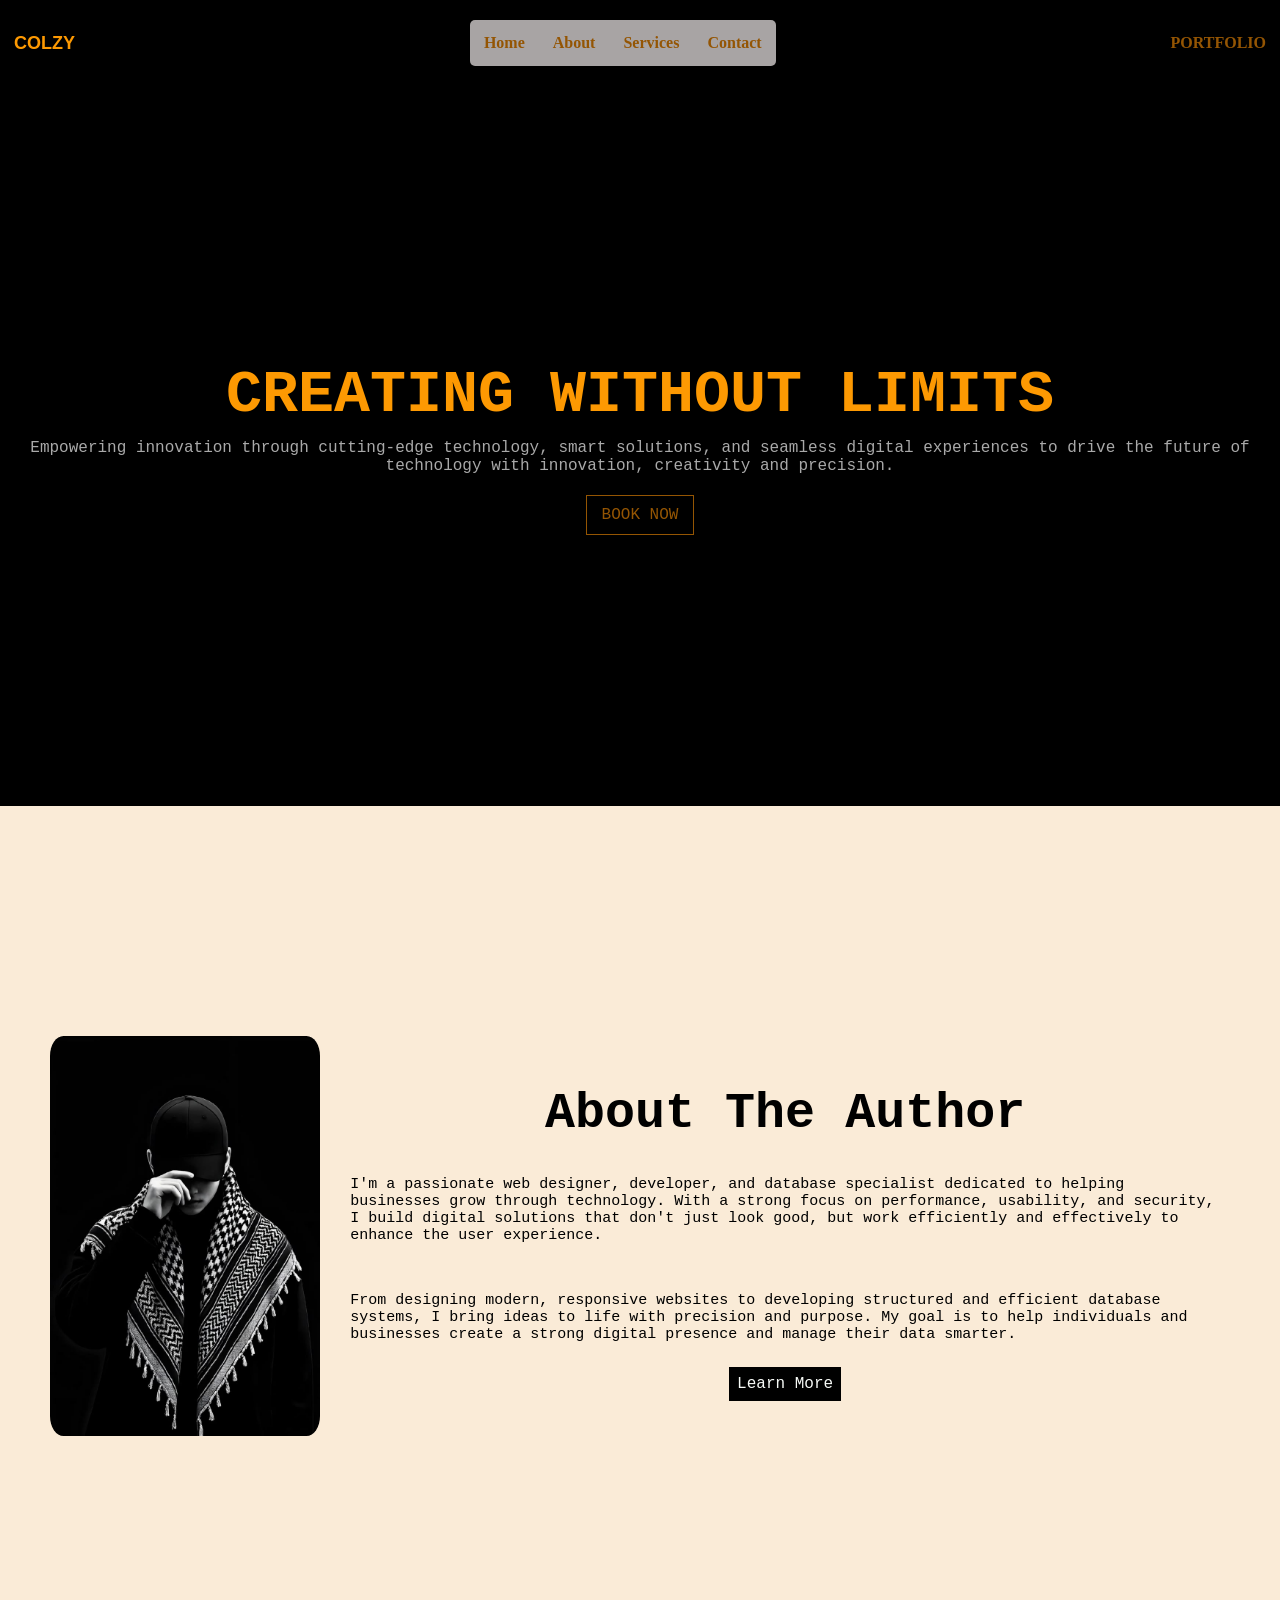
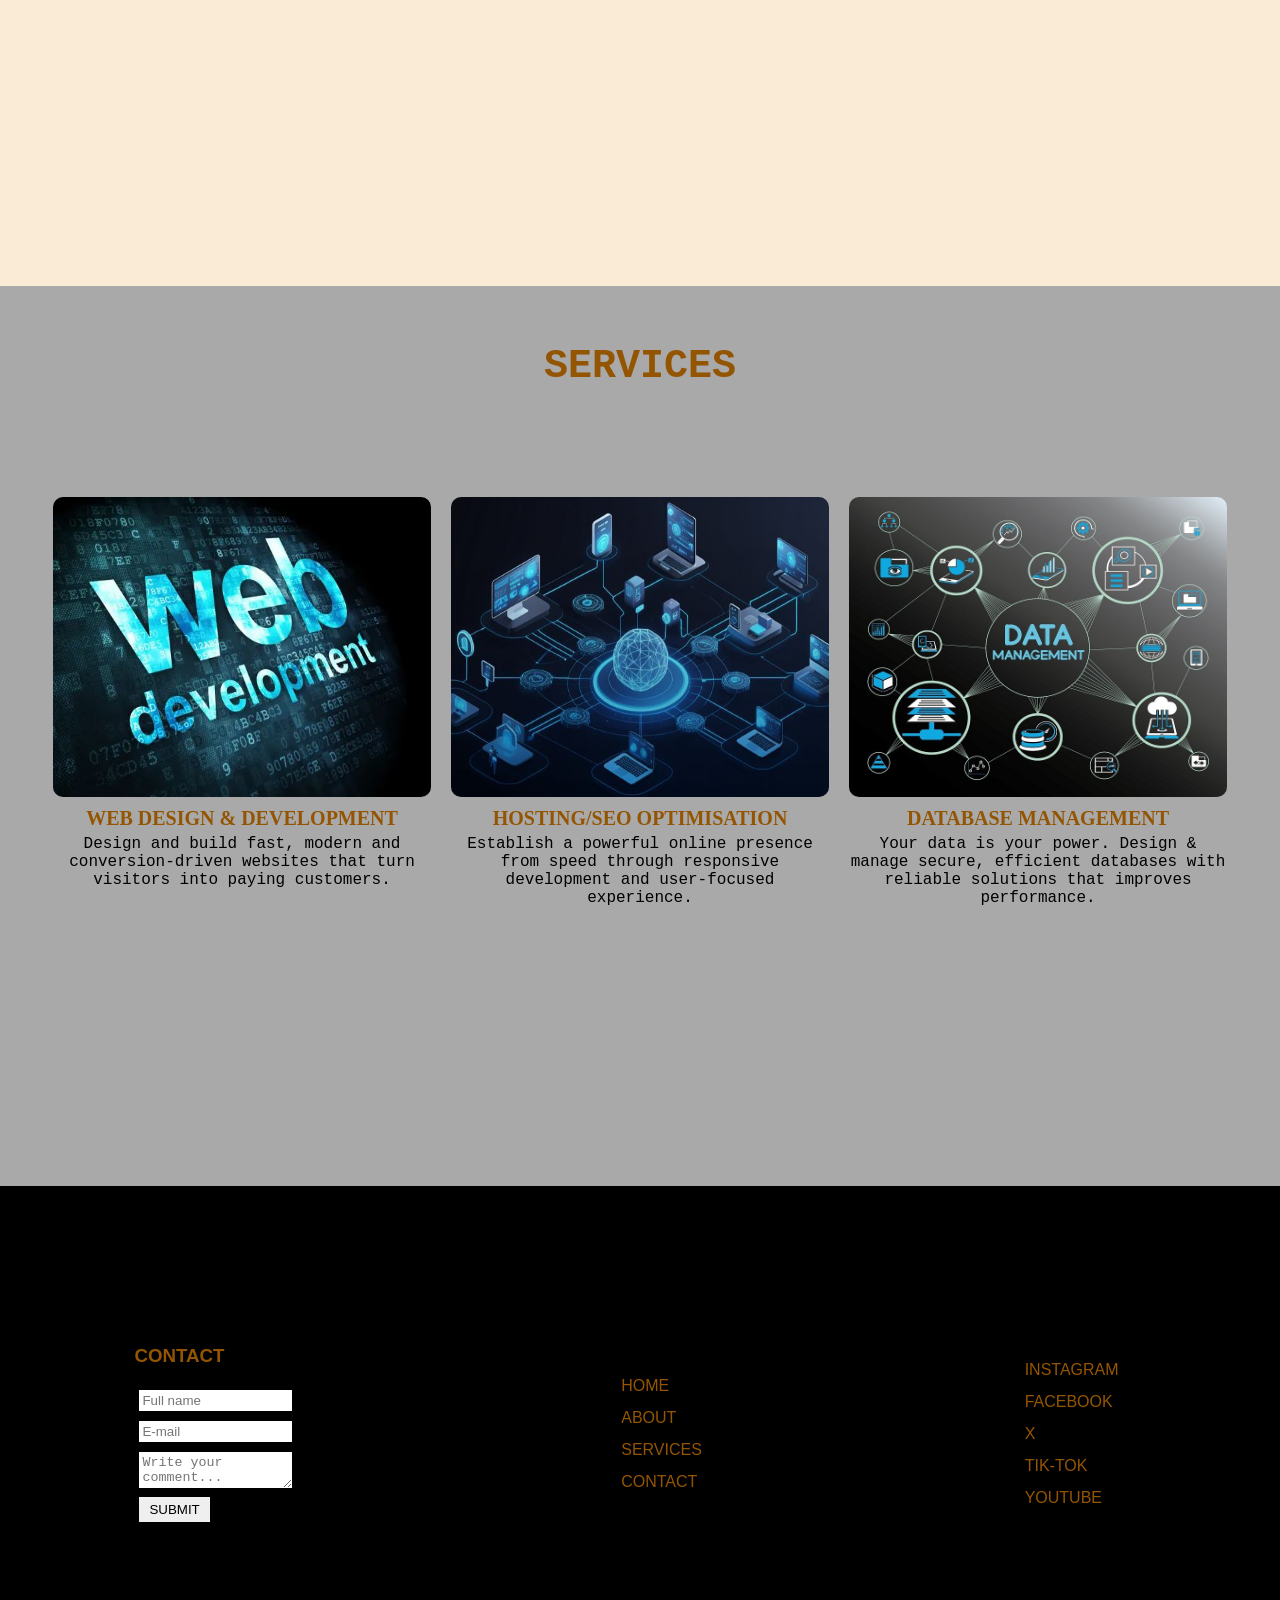
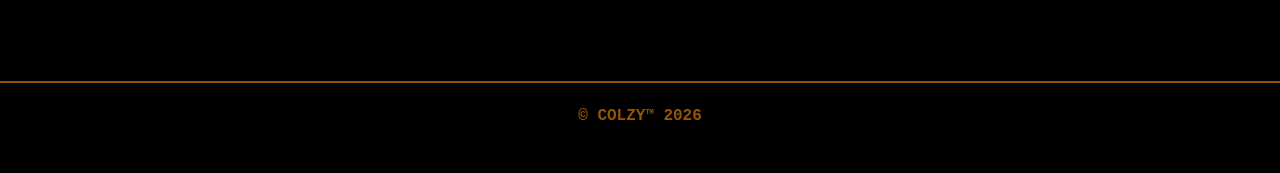
<file: index.html>
<!DOCTYPE html>
<html lang="en">
<head>
    <meta charset="UTF-8">
    <meta name="viewport" content="width=device-width, initial-scale=1.0">
    <title>HTML TEMPLATE</title>
    <link rel="shortcut icon" href="favicon.ico" type="image/x-icon">
    <link rel="stylesheet" href="style.css">
</head>
<body>
    <!-- page header -->
     <header class="header">
     <!-- NAVIGATION BAR WITH LOGO, NAV MENU AND LINK TO MY PORTFOLIO -->
      <nav class="nav">
        <!-- logo -->
        <a class="logo" href="index.html"><strong>colzy</strong></a>
        <!-- navigation menu -->
         <ul class="nav-menu">
            <li class="nav-item"><a class="nav-link" href="index.html">home</a></li>
            <li class="nav-item"><a class="nav-link" href="pages/about/about.html">about</a></li>
            <li class="nav-item"><a class="nav-link" href="pages/services/services.html">services</a></li>
            <li class="nav-item"><a class="nav-link" href="pages/contact/contact.html">contact</a></li>
         </ul>
         <!-- PORTFOLIO LINK -->
          <a href="#" class="nav-button">portfolio</a>
      </nav>
    </header>
    <main>
        <!-- HERO SECTION WITH A CALL TO ACTION BUTTON -->
        <section>
            <div class="hero-section">
                <div class="content">
                    <h1 class="hero-header">creating without limits</h1>
                    <p class="description">
                    Empowering innovation through cutting-edge technology, smart solutions, and seamless digital experiences to 
                    drive the future of technology with innovation, creativity and precision.
                </p>
                <a href="#" class="hero-btn">book now</a>
                </div>
            </div>
        </section>
            
        <!-- ABOUT -->
        <section>
            <div class="about">
                <img class="about-img" src="assets/images/download.jpg" alt="about">
                <div class="content">
                    <h1 class="about-header">about the author</h1>
                    <p class="about-description">I'm a passionate web designer, developer, and database specialist dedicated to helping
                        businesses grow through technology. With a strong focus on performance, usability, and security, I build digital 
                        solutions that don't just look good, but work efficiently and effectively to enhance the user experience. 
                    </p>
                    <p class="about-description">
                        From designing modern, responsive websites to developing structured and efficient database systems, I bring ideas to
                        life with precision and purpose. My goal is to help individuals and businesses create a strong digital presence and manage
                        their data smarter.
                    </p>
                    <a class="about-link" href="pages/about/about.html">learn more</a>
                </div>
            </div>
        </section>

        <!-- services -->
        <section class="services-section">
            <h1 class="serv-header">services</h1>
            <div class="services-container">
                <div class="services-item">
                <img class="services-img" src="assets/images/webdevt.jpg" alt="services">
                <h1 class="services-header">web design & development</h1>
                <p class="services-description">Design and build fast, modern and conversion-driven websites that turn visitors into paying customers.</p>
            </div>
            <div class="services-item">
                <img class="services-img" src="assets/images/seo.jpg" alt="services">
                <h1 class="services-header">Hosting/SEO Optimisation</h1>
                <p class="services-description">Establish a powerful online presence from speed through responsive development and user-focused experience.</p>
            </div>
            <div class="services-item">
                <img class="services-img" src="assets/images/dbms.jpg" alt="services">
                <h1 class="services-header">Database Management</h1>
                <p class="services-description">Your data is your power. Design & manage secure, efficient databases with reliable solutions that improves performance. </p>
            </div>
            </div>
         </section>
    </main>
    <!-- FOOTER PAGE -->
    <footer class="footer-container">
        <div class="footer-form">
            <form action="">
                <h3>CONTACT</h3>
                <br>
                <input type="text" placeholder="Full name">
                <br>
                <input type="text" placeholder="E-mail">
                <br>
                <textarea name="comment" id="comment" placeholder="Write your comment..."></textarea>
                <br>
                <button class="button" type="submit">submit</button>
            </form>
        </div>
        <!-- footer navigation -->
            <ul class="footer-nav">
                <li class="footer-item">
                    <a href="index.html" class="footer-link">home</a>
                </li>
                <li class="footer-item">
                    <a href="pages/about/about.html" class="footer-link">about</a>
                </li>
                <li class="footer-item">
                    <a href="pages/services/services.html" class="footer-link">services</a>
                </li>
                <li class="footer-item">
                    <a href="pages/contact/contact.html" class="footer-link">contact</a>
                </li>
            </ul>
        <!-- footer-icons -->
         <!-- social links -->
            <ul class="social-links">
                <li class="footer-item">
                    <a class="footer-link" href="https://www.instagram.com/colzyltd/">instagram</a>
                </li>
                <li class="footer-item">
                    <a class="footer-link" href="https://www.facebook.com/share/1GoiSJbEB9/">facebook</a>
                </li>
                <li class="footer-item">
                    <a class="footer-link" href="https://www.x.com/colzy_ltd">X</a>
                </li>
                <li class="footer-item">
                    <a class="footer-link" href="https://www.tiktok.com/@colzy_ok">tik-tok</a>
                </li>
                <li class="footer-item">
                    <a class="footer-link" href="">youtube</a>
                </li>
            </ul>
          </div>
        </footer>
        <hr class="divider">
        <div class="footer-content">
            &copy; COLZY<sup class="footer-mark">tm</sup> 2026
        </div>
</body>
</html>
</file>
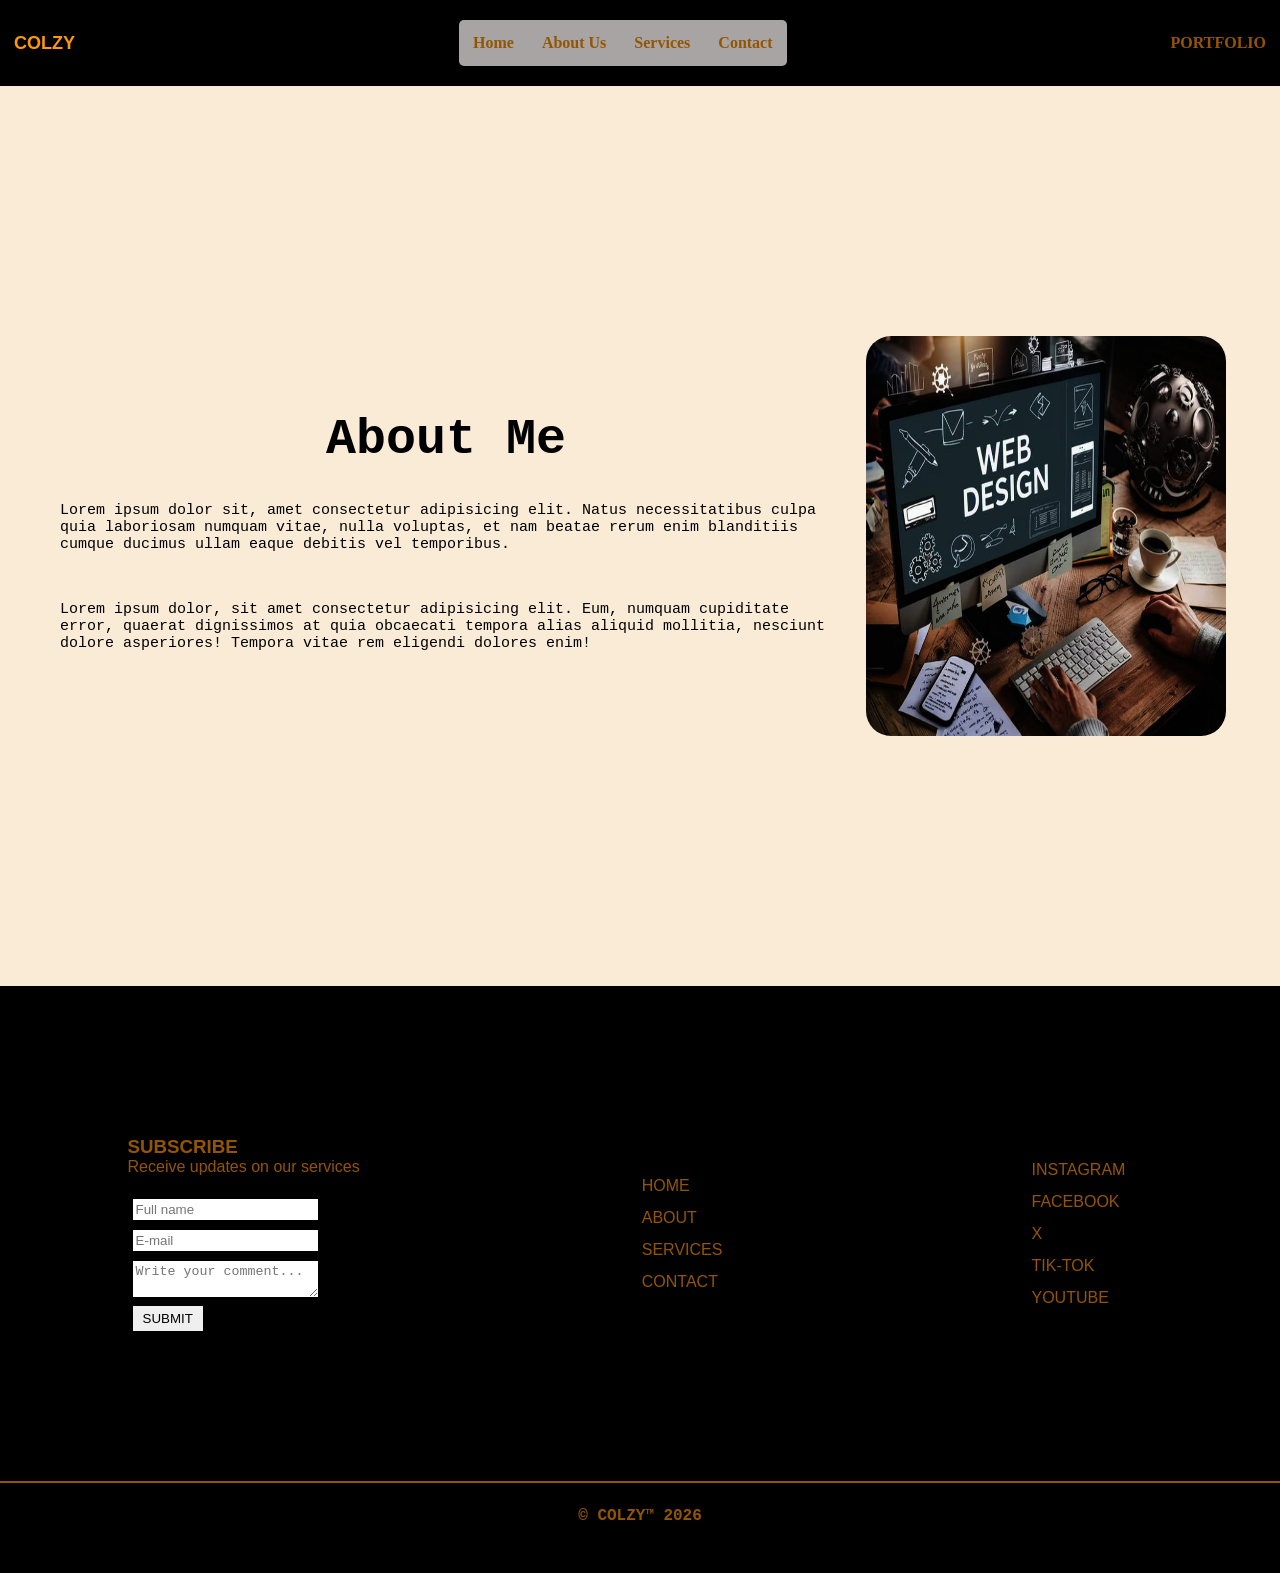
<file: pages/about/about.html>
<!DOCTYPE html>
<html lang="en">
<head>
    <meta charset="UTF-8">
    <meta name="viewport" content="width=device-width, initial-scale=1.0">
    <title>About Me</title>
    <link rel="stylesheet" href="../../style.css">
    <link rel="stylesheet" href="about.css">
</head>
<body>
    <!-- page header -->
     <header class="header">
    <!-- logo, navigation bars, login, hero section, about, contact,services, newsletter, footer, social links  -->
     <!-- navigation  bar -->
      <nav class="nav">
        <!-- logo -->
        <a class="logo" href="../../index.html"><strong>colzy</strong></a>
        <!-- navigation menu -->
         <ul class="nav-menu">
            <li class="nav-item"><a class="nav-link" href="../../index.html">home</a></li>
            <li class="nav-item"><a class="nav-link" href="about.html">about us</a></li>
            <li class="nav-item"><a class="nav-link" href="../services/services.html">services</a></li>
            <li class="nav-item"><a class="nav-link" href="../contact/contact.html">contact</a></li>
         </ul>
         <!-- login -->
          <a href="../login/login.html" class="nav-button">portfolio</a>
      </nav>
    </header>
    <main>
        <section class="about">
            <div class="content">
                <h1 class="about-header">About Me</h1>
                <p class="about-description">Lorem ipsum dolor sit, amet consectetur adipisicing elit. 
                    Natus necessitatibus culpa quia laboriosam numquam vitae, nulla voluptas, 
                    et nam beatae rerum enim blanditiis cumque ducimus ullam eaque debitis vel temporibus.
                </p>
                <p class="about-description">
                    Lorem ipsum dolor, sit amet consectetur adipisicing elit. 
                    Eum, numquam cupiditate error, quaerat dignissimos at quia obcaecati tempora alias aliquid mollitia, 
                    nesciunt dolore asperiores! 
                    Tempora vitae rem eligendi dolores enim!
                </p>
            </div>
            <img class="about-img" src="../../assets/images/webdesign.jpg" alt="about me">
        </section>
    </main>
    <footer class="footer-container">
        <div class="footer-form">
            <form action="">
                <h3>SUBSCRIBE</h3>
                <p>Receive updates on our services</p>
                <br>
                <input type="text" placeholder="Full name">
                <br>
                <input type="text" placeholder="E-mail">
                <br>
                <textarea name="comment" id="comment" placeholder="Write your comment..."></textarea>
                <br>
                <button class="button" type="submit">submit</button>
            </form>
        </div>
        <!-- footer navigation -->
            <ul class="footer-nav">
                <li class="footer-item">
                    <a href="../../index.html" class="footer-link">home</a>
                </li>
                <li class="footer-item">
                    <a href="about.html" class="footer-link">about</a>
                </li>
                <li class="footer-item">
                    <a href="../services/services.html" class="footer-link">services</a>
                </li>
                <li class="footer-item">
                    <a href="../contact/contact.html" class="footer-link">contact</a>
                </li>
            </ul>
        <!-- footer-icons -->
         <!-- social links -->
            <ul class="social-links">
                <li class="footer-item">
                    <a class="footer-link" href="https://www.instagram.com/colzyltd/">instagram</a>
                </li>
                <li class="footer-item">
                    <a class="footer-link" href="https://www.facebook.com/share/1GoiSJbEB9/">facebook</a>
                </li>
                <li class="footer-item">
                    <a class="footer-link" href="https://www.x.com/colzy_ltd">X</a>
                </li>
                <li class="footer-item">
                    <a class="footer-link" href="https://www.tiktok.com/@colzy_ok">tik-tok</a>
                </li>
                <li class="footer-item">
                    <a class="footer-link" href="">youtube</a>
                </li>
            </ul>
          </div>
        </footer>
        <hr class="divider">
        <div class="footer-content">
            &copy; COLZY<sup class="footer-mark">tm</sup> 2026
        </div>
</body>
</html>
</file>
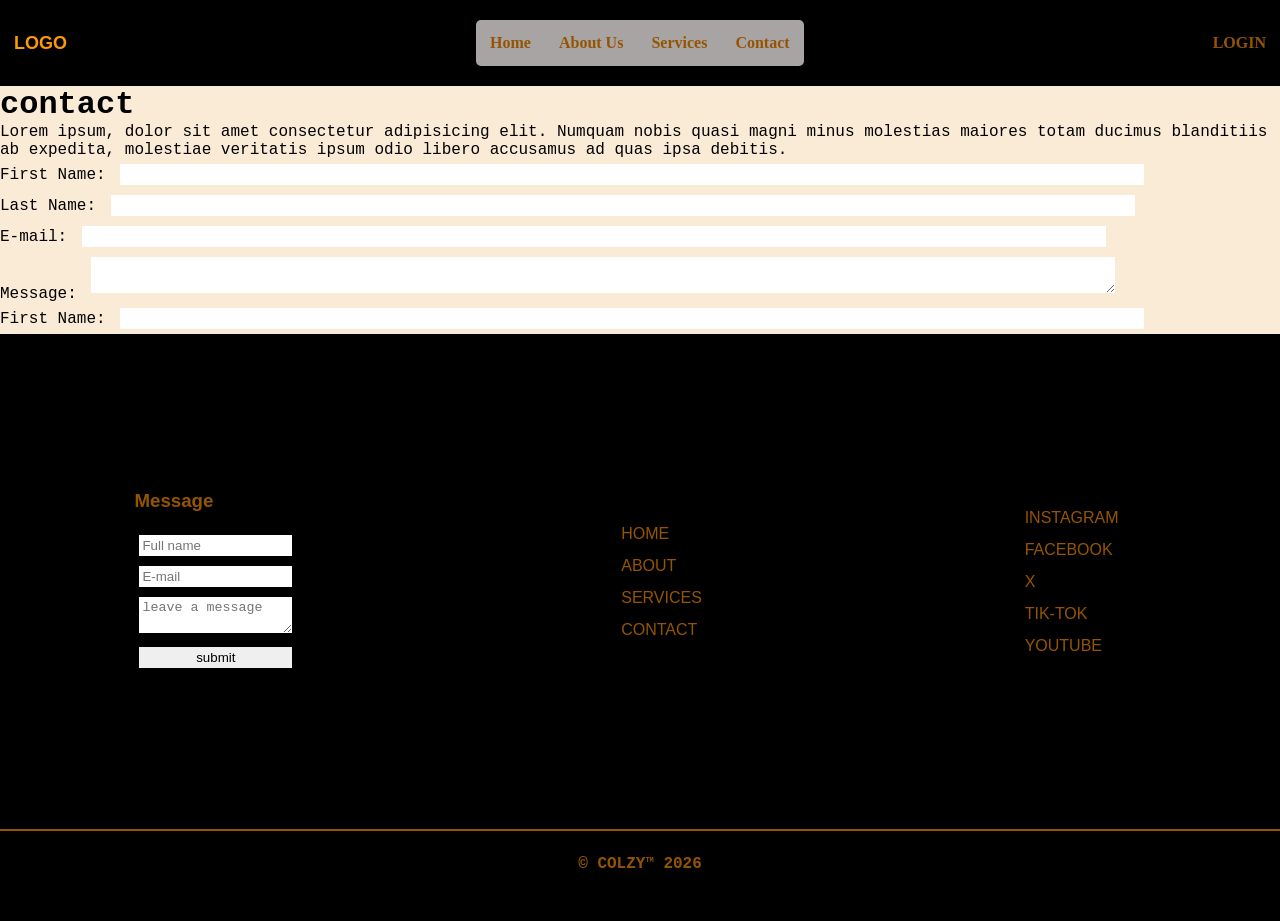
<file: pages/contact/contact.html>
<!DOCTYPE html>
<html lang="en">
<head>
    <meta charset="UTF-8">
    <meta name="viewport" content="width=device-width, initial-scale=1.0">
    <title>Contact</title>
    <link rel="stylesheet" href="../../style.css">
</head>
<body>
    <!-- page header -->
     <header class="header">
    <!-- logo, navigation bars, login, hero section, about, contact,services, newsletter, footer, social links  -->
     <!-- navigation  bar -->
      <nav class="nav">
        <!-- logo -->
        <a class="logo" href="../../index.html"><strong>logo</strong></a>
        <!-- navigation menu -->
         <ul class="nav-menu">
            <li class="nav-item"><a class="nav-link" href="../../index.html">home</a></li>
            <li class="nav-item"><a class="nav-link" href="../about/about.html">about us</a></li>
            <li class="nav-item"><a class="nav-link" href="../services/services.html">services</a></li>
            <li class="nav-item"><a class="nav-link" href="contact.html">contact</a></li>
         </ul>
         <!-- login -->
          <a href="../login/login.html" class="nav-button">login</a>
      </nav>
    </header>
    <main>
        <h1>contact</h1>
        <p>
            Lorem ipsum, dolor sit amet consectetur adipisicing elit. 
            Numquam nobis quasi magni minus molestias maiores totam ducimus blanditiis ab expedita, 
            molestiae veritatis ipsum odio libero accusamus ad quas ipsa debitis.
        </p>
        <form action="" method="post">
            <div>
                <label for="first-name">First Name: </label>
                <input type="text" name="first-name">
            </div>
            <div>
                <label for="last-name">Last Name: </label>
                <input type="text" name="last-name">
            </div>
            <div>
                <label for="email">E-mail: </label>
                <input type="email" name="email">
            </div>
            <div>
                <label for="message">Message: </label>
                <textarea name="message" id="message"></textarea>
            </div>
            <div>
                <label for="first-name">First Name: </label>
                <input type="text" name="first-name">
            </div>
            
        </form>
    </main>

    <!-- PAGE FOOTER -->
    <footer class="footer-container">
        <div class="footer-form">
            <form action="">
                <h3>Message</h3>
                <br>
                <input type="text" placeholder="Full name">
                <br>
                <input type="email" placeholder="E-mail">
                <br>
                <textarea name="" id="" placeholder="leave a message"></textarea>
                <br>
                <input type="button" value="submit">
            </form>
        </div>
        <!-- footer navigation -->
            <ul class="footer-nav">
                <li class="footer-item">
                    <a href="../../index.html" class="footer-link">home</a>
                </li>
                <li class="footer-item">
                    <a href="../about/about.html" class="footer-link">about</a>
                </li>
                <li class="footer-item">
                    <a href="../services/services.html" class="footer-link">services</a>
                </li>
                <li class="footer-item">
                    <a href="../contact/contact.html" class="footer-link">contact</a>
                </li>
            </ul>
        <!-- footer-icons -->
         <!-- social links -->
            <ul class="social-links">
                <li class="footer-item">
                    <a class="footer-link" href="">instagram</a>
                </li>
                <li class="footer-item">
                    <a class="footer-link" href="">facebook</a>
                </li>
                <li class="footer-item">
                    <a class="footer-link" href="">x</a>
                </li>
                <li class="footer-item">
                    <a class="footer-link" href="">tik-tok</a>
                </li>
                <li class="footer-item">
                    <a class="footer-link" href="">youtube</a>
                </li>
            </ul>
          </div>
        </footer>
        <hr class="divider">
        <div class="footer-content">
            &copy; COLZY<sup class="footer-mark">tm</sup> 2026
        </div>
</body>
</html>
</file>
<file: style.css>
/* General styling starts */
:root {
    --primary: black;
    --secondary: rgb(148, 85, 3);
    --text: #f7faf7;
    --gradient: linear-gradient(90deg, blue, red);
    
}
* {
    margin: 0;
    padding: 0;
    box-sizing: border-box;
    outline: none;
    text-decoration: none;
}
body {
    font-family: 'Courier New', Courier, monospace;
    background-color: antiquewhite;
    scroll-behavior: smooth;
}
section {
    width: 100%;
    height: 100vh;
}
input, textarea {
    width: 80%;
    border: none;
    margin: 5px;
    padding: 3px;
}


/* General styling ends */
/* Page header - Navigation menu */
.header {
    font-family: Cambria, Cochin, Georgia, Times, 'Times New Roman', serif;
    position: sticky;
    top: 0;
    background-color: var(--primary);
    width: 100%;
}
.nav {
    background-color: var(--primary);
    display: flex;
    align-items: center;
    justify-content: space-between;
}
.logo {
    /* text-decoration: none; */
    text-transform: uppercase;
    color: rgb(253, 153, 2);
    padding: 14px;
    font-size: 18px;
    font-weight: bold;
    font-family: 'Segoe UI', Tahoma, Geneva, Verdana, sans-serif;
}
.nav-menu {
    display: flex;
    align-items: center;
    justify-content: center;
    background-color: rgb(168, 164, 164);
    margin: 20px;
    border-radius: 5px;
}
.nav-item {
    list-style: none;
    padding: 14px;
    text-transform: capitalize;
}
.nav-link {
    color: var(--secondary);
    font-weight: bold;
}
.nav-link:hover {
    color: var(--primary);
}
.nav-button {
    color: var(--secondary);
    text-transform: uppercase;
    margin: 4px;
    font-weight: bold;
    padding: 10px;
}

/* hero section starts */
.hero-section {
    background-color: var(--primary);
    height: 80vh;
    display: flex;
    align-items: center;
    justify-content: center;
    padding: 14px;
}
.content {
    display: flex;
    flex-direction: column;
    align-items: center;
    justify-content: center;
    margin-top: 4px;
    padding: 10px;
}
.hero-header {
    font-weight: bold;
    font-size: 60px;
    text-transform: uppercase;
    color: rgb(253, 153, 2);
}
.description {
    color: darkgray;
    text-align: center;
    padding: 10px 0;
}
.hero-btn {
    border: 1px solid var(--secondary);
    background-color: var(--primary);
    color: var(--secondary);
    padding: 10px 15px;
    text-transform: uppercase;
    margin-top: 10px;
}
/* hero section ends */
/* fashion section */
.about {
    display: flex;
    align-items: center;
    justify-content: space-between;
    width: 100%;
    padding: 40px;
}
.about-img {
    height: 400px;
    width: 70%;
    border-radius: 5%;
    margin: 10px;
}
.about-header {
    font-size: 50px;
    text-transform: capitalize;
    padding: 10px;
}
.about-link {
    background-color: black;
    color: var(--text);
    font-size: 16px;
    text-transform: capitalize;
    padding: 8px;
}
.about-description {
    width: 100%;
    font-size: 15px;
    padding: 10px;
    margin: 14px 0;
}

/* services */
.services-section {
    background-color: darkgray;
    padding: 10px;
}
.services-container {
    display: flex;
    height: 70%;
    align-items: center;
    justify-content: center;
    border: none;
}
.serv-header {
    text-align: center;
    text-transform: uppercase;
    font-size: 40px;
    color: var(--secondary);
    font-weight: bold;
    padding-top: 3rem;
}
.services-item {
    border-radius: 5px;
    height: 400px;
    width: 30%;
    margin: 10px;
    flex-direction: column;
}
.services-img {
    width: 100%;
    height: 300px;
    border-radius: 10px;
}
.services-header {
    font-family: Georgia, 'Times New Roman', Times, serif;
    font-size: 20px;
    text-transform: uppercase;
    text-align: center;
    color: var(--secondary);
    padding: 5px;
}
.services-description {
    color: black;
    text-align: center;
}
/* services end */

/* footer */
.footer-container {
    background-color: var(--primary);
    color: var(--secondary);
    font-family: 'Segoe UI', Tahoma, Geneva, Verdana, sans-serif;
    display: flex;
    align-items: center;
    justify-content: space-around;
    height: 55vh;
    width: 100%;
}
.button {
    border: none;
    text-transform: uppercase;
    color: var(--primary);
    margin-left: 5px;
    padding: 5px 10px;
}
.footer-nav {
    padding: 20px;
}
.footer-item {
    list-style: none;
    text-transform: uppercase;
    padding: 7px;
}
.footer-link {
    color: var(--secondary);
}
.social-links {
    padding: 20px;
}
.divider {
    color: var(--secondary);
    border: 1px solid var(--secondary);
}
.footer-content {
    text-align: center;
    background-color: var(--primary);
    color: var(--secondary);
    height: 10vh;
    width: 100%;
    padding-top: 24px;
    font-weight: bold;
}
.footer-mark {
    text-transform: uppercase;
    padding-left: 0;
    font-size: 7px;
}
</file>
<file: pages/about/about.css>
.about {
    display: flex;
    align-items: center;
    justify-content: space-around;
}
.about-header {
    font-size: 50px;
    text-transform: capitalize;
    padding: 10px;
}
.about-description {
    width: 100%;
    font-size: 15px;
    padding: 10px;
    margin: 14px 0;
}
.about-img {
    float: right;
    width: 30%;
    height: 400px;
    margin: 14px;
    border-radius: 25px;
}
</file>
